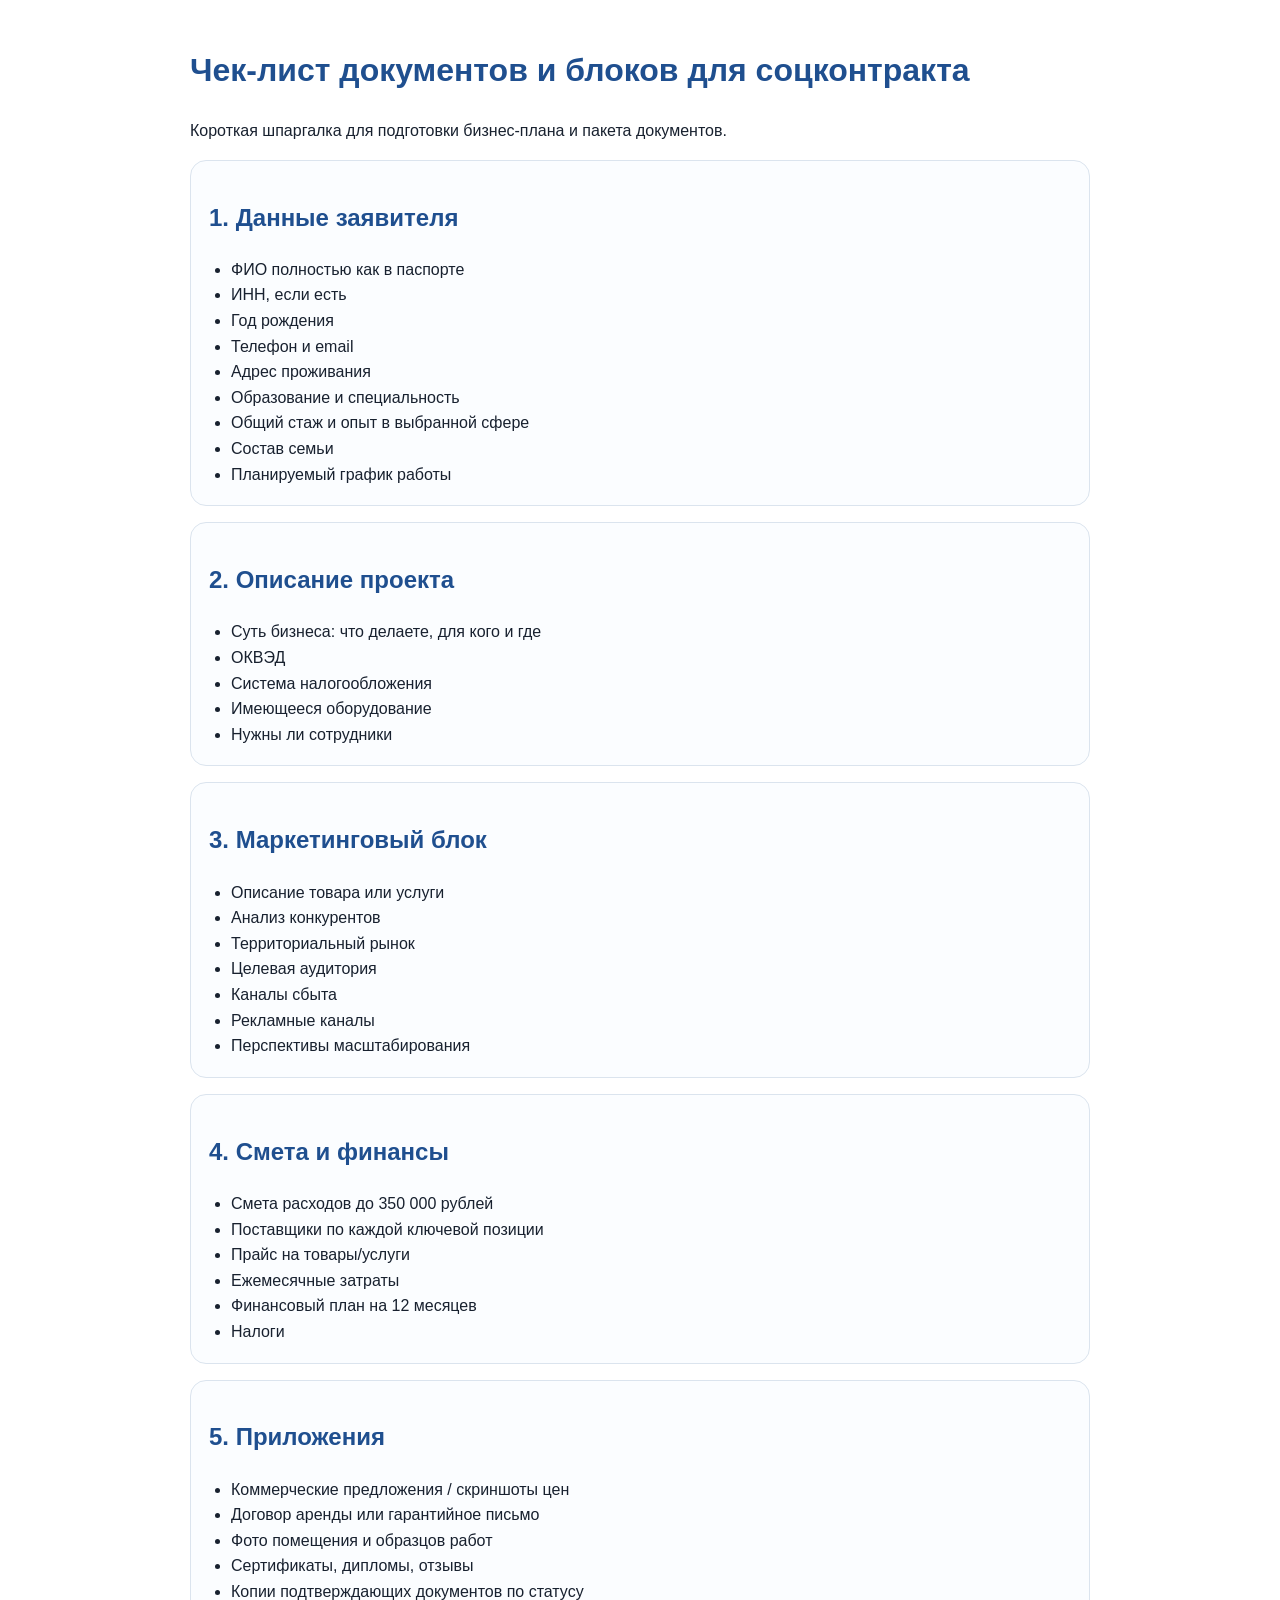
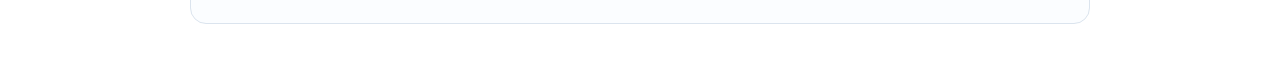
<file: backend/app/static/checklists/social_contract_checklist.html>
<!DOCTYPE html>
<html lang="ru">
<head>
  <meta charset="UTF-8" />
  <meta name="viewport" content="width=device-width, initial-scale=1.0" />
  <title>Чек-лист документов — Социальный контракт</title>
  <style>
    body { font-family: Arial, sans-serif; max-width: 900px; margin: 0 auto; padding: 24px; line-height: 1.6; color: #18212f; }
    h1, h2 { color: #1f4f8f; }
    .card { border: 1px solid #dbe4ee; border-radius: 16px; padding: 18px; margin-bottom: 16px; background: #fbfdff; }
    ul { margin: 0; padding-left: 22px; }
  </style>
</head>
<body>
  <h1>Чек-лист документов и блоков для соцконтракта</h1>
  <p>Короткая шпаргалка для подготовки бизнес-плана и пакета документов.</p>

  <div class="card">
    <h2>1. Данные заявителя</h2>
    <ul>
      <li>ФИО полностью как в паспорте</li>
      <li>ИНН, если есть</li>
      <li>Год рождения</li>
      <li>Телефон и email</li>
      <li>Адрес проживания</li>
      <li>Образование и специальность</li>
      <li>Общий стаж и опыт в выбранной сфере</li>
      <li>Состав семьи</li>
      <li>Планируемый график работы</li>
    </ul>
  </div>

  <div class="card">
    <h2>2. Описание проекта</h2>
    <ul>
      <li>Суть бизнеса: что делаете, для кого и где</li>
      <li>ОКВЭД</li>
      <li>Система налогообложения</li>
      <li>Имеющееся оборудование</li>
      <li>Нужны ли сотрудники</li>
    </ul>
  </div>

  <div class="card">
    <h2>3. Маркетинговый блок</h2>
    <ul>
      <li>Описание товара или услуги</li>
      <li>Анализ конкурентов</li>
      <li>Территориальный рынок</li>
      <li>Целевая аудитория</li>
      <li>Каналы сбыта</li>
      <li>Рекламные каналы</li>
      <li>Перспективы масштабирования</li>
    </ul>
  </div>

  <div class="card">
    <h2>4. Смета и финансы</h2>
    <ul>
      <li>Смета расходов до 350 000 рублей</li>
      <li>Поставщики по каждой ключевой позиции</li>
      <li>Прайс на товары/услуги</li>
      <li>Ежемесячные затраты</li>
      <li>Финансовый план на 12 месяцев</li>
      <li>Налоги</li>
    </ul>
  </div>

  <div class="card">
    <h2>5. Приложения</h2>
    <ul>
      <li>Коммерческие предложения / скриншоты цен</li>
      <li>Договор аренды или гарантийное письмо</li>
      <li>Фото помещения и образцов работ</li>
      <li>Сертификаты, дипломы, отзывы</li>
      <li>Копии подтверждающих документов по статусу</li>
    </ul>
  </div>
</body>
</html>
</file>
